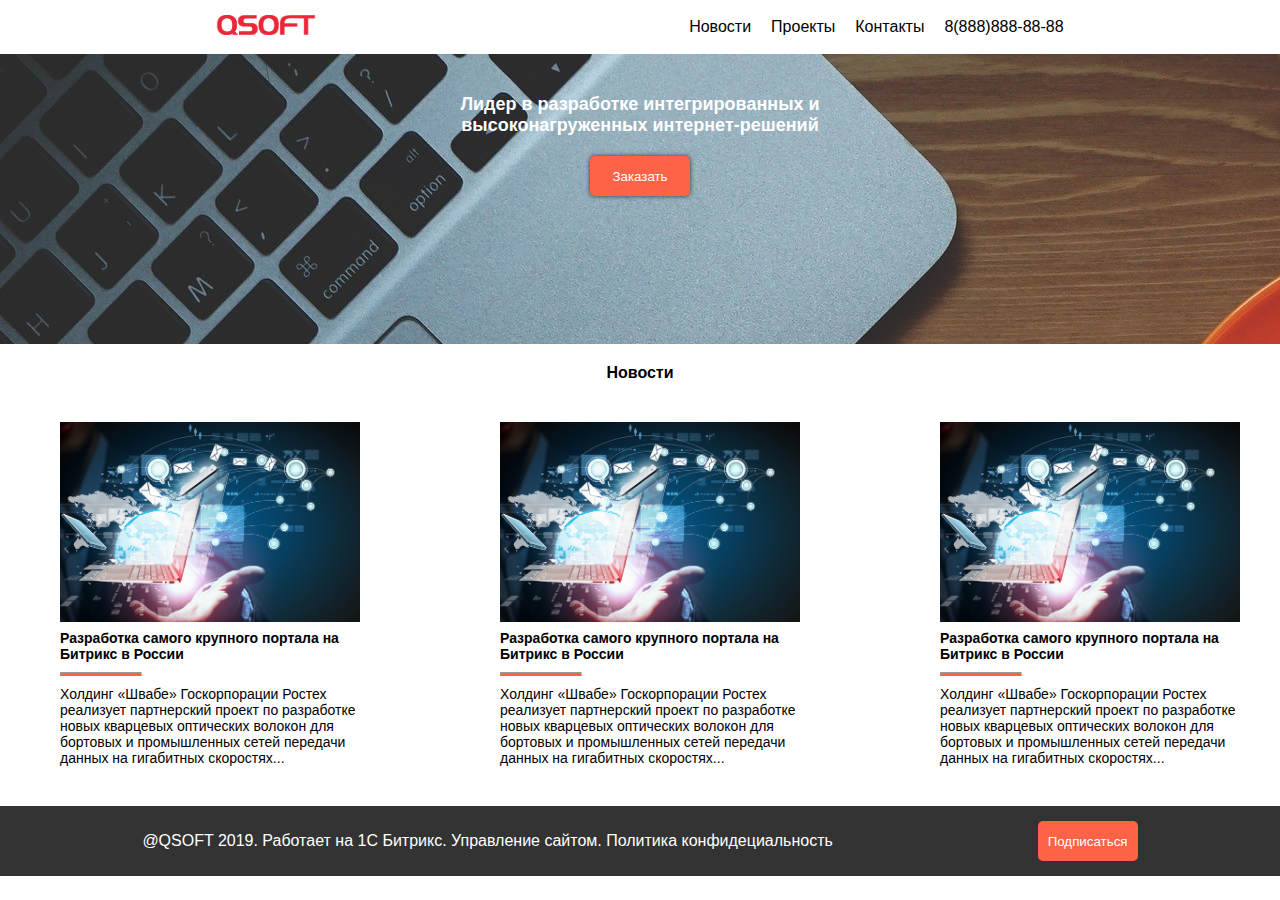
<file: test1/index.html>
<!DOCTYPE html>
<html lang="ru">
<head>
    <meta charset="UTF-8">
    <meta name="viewport" content="width=device-width, initial-scale=1.0">
    <link rel="stylesheet" href="reset.css">
    <link rel="stylesheet" href="./style.css">
    <title>test1</title>
</head>
<body>
    <header class="page-header">
        <div class="page-header__conteiner conteiner">
            <div class="page-header__logo">
                <img class="page-header__logo-img" src="./img/logo.png.png" width="100" height="20" alt="Logotype">
            </div>
            <nav class="page-header__list">
                <ul class="page-header__list-main">
                    <li class="page-header__list-item"><a href="#">Новости</a></li>
                    <li class="page-header__list-item"><a href="#">Проекты</a></li>
                    <li class="page-header__list-item"><a href="#">Контакты</a></li>
                    <li class="page-header__list-item"><a href="#">8(888)888-88-88</a></li>
                </ul>
            </nav>
        </div>
    </header>
    <main class="main">
        <div class="section-conteiner">
            <div class="section-conteiner__block">
                <h2 class="section-conteiner__block-heading">Лидер в разработке интегрированных и высоконагруженных
                    интернет-решений</h2>
            </div>
            <div class="section-conteiner__button">
                <button class="section-conteiner__button-click">Заказать</button>
            </div>
        </div>
        <div class="section-news conteiner">
            <h2 class="section-news__heading">Новости</h2>
            <div class="section-news__list">
                <ul class="section-news__list-publications">
                    <li class="section-news__list-items">
                        <img class="section-news__list-items-img" src="./img/it.png.png" alt="news">
                        <h2 class="section-news__list-items-heading">Разработка самого крупного портала на Битрикс в России</h2>
                        <hr class="section-news__list-items-line">
                        <p class="section-news__list-items-news">Холдинг «Швабе» Госкорпорации Ростех реализует партнерский
                            проект по разработке новых кварцевых оптических волокон для бортовых и
                            промышленных сетей передачи данных на гигабитных скоростях...</p>
                    </li>
                    <li class="section-news__list-items">
                        <img class="section-news__list-items-img" src="./img/it.png.png" alt="news">
                        <h2 class="section-news__list-items-heading">Разработка самого крупного портала на Битрикс в России</h2>
                        <hr class="section-news__list-items-line">
                        <p class="section-news__list-items-news">Холдинг «Швабе» Госкорпорации Ростех реализует партнерский
                            проект по разработке новых кварцевых оптических волокон для бортовых и
                            промышленных сетей передачи данных на гигабитных скоростях...</p>
                    </li>
                    <li class="section-news__list-items">
                        <img class="section-news__list-items-img" src="./img/it.png.png" alt="news">
                        <h2 class="section-news__list-items-heading">Разработка самого крупного портала на Битрикс в России</h2>
                        <hr class="section-news__list-items-line">
                        <p class="section-news__list-items-news">Холдинг «Швабе» Госкорпорации Ростех реализует партнерский
                            проект по разработке новых кварцевых оптических волокон для бортовых и
                            промышленных сетей передачи данных на гигабитных скоростях...</p>
                    </li>
                </ul>
            </div>
        </div>
    </main>
    <footer class="footer">
        <div class="footer__conteiner conteiner">
            <p class="footer__conteiner-paragraph">@QSOFT 2019. Работает на 1С Битрикс. Управление сайтом. Политика
                конфидециальность</p>
            <button class="footer__conteiner-button">Подписаться</button>
        </div>
    </footer>
</body>
</html>
</file>
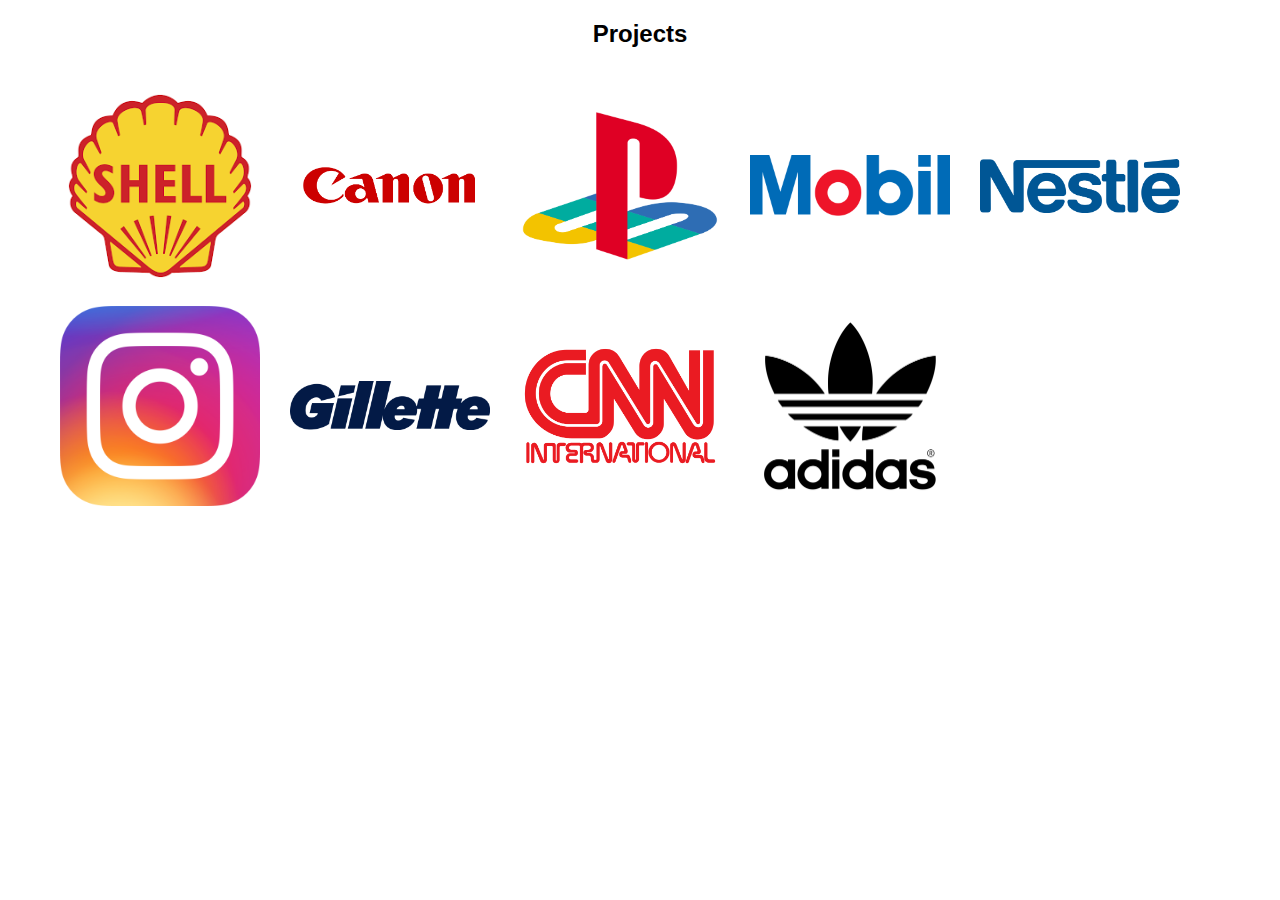
<file: test2/index.html>
<!DOCTYPE html>
<html lang="ru">
<head>
    <meta charset="UTF-8">
    <meta name="viewport" content="width=device-width, initial-scale=1.0">
    <link rel="stylesheet" href="style.css">
    <title>test2</title>
</head>
<body>
    <div class="conteiner">
        <div class="header">
            <h2 class="header__projects">Projects</h2>
        </div>
        <div class="projects">
            <ul class="projects__list">
                <li class="projects__list-items">
                    <a class="projects__list-items-logo" href="#">
                        <img src="./img/Без названия.png">
                    </a>
                </li>
                <li class="projects__list-items">
                    <a class="projects__list-items-logo" href="#">
                        <img src="./img/logo_01.png">
                    </a>
                </li>
                <li class="projects__list-items">
                    <a class="projects__list-items-logo" href="#">
                        <img src="./img/1200px-Playstation_logo_colour.svg.png">
                    </a>
                </li>
                <li class="projects__list-items">
                    <a class="projects__list-items-logo" href="#">
                        <img src="./img/1200px-Mobil_logo.svg.png">
                    </a>
                </li>
                <li class="projects__list-items">
                    <a class="projects__list-items-logo" href="#">
                        <img src="./img/Nestle_textlogo_blue.svg.png">
                    </a>
                </li>
                <li class="projects__list-items">
                    <a class="projects__list-items-logo" href="#">
                        <img src="./img/1024px-Instagram_icon.png">
                    </a>
                </li>
                <li class="projects__list-items">
                    <a class="projects__list-items-logo projects__list-items-gillet" href="#">
                        <img src="./img/Gillette.svg.png">
                    </a>
                </li>
                <li class="projects__list-items">
                    <a class="projects__list-items-logo projects__list-items-cnn" href="#">
                        <img src="./img/CNN-International-Logo.svg.png">
                    </a>
                </li>
                <li class="projects__list-items">
                    <a class="projects__list-items-logo projects__list-items-ad" href="#">
                        <img src="./img/Без названия (1).png">
                    </a>
                </li>
            </ul>
        </div>
    </div>
    </div>
</body>
</html>
</file>
<file: test1/style.css>
@import url('./onestyle.css');
@import url('./conteiner.css');
@import url('./page-header.css');
@import url("./section.css");
@import url("./news.css");
@import url("./footer.css");
</file>
<file: test2/style.css>
@import url('./onestyle.css');
@import url('./header.css');
@import url('./projects.css');
</file>
